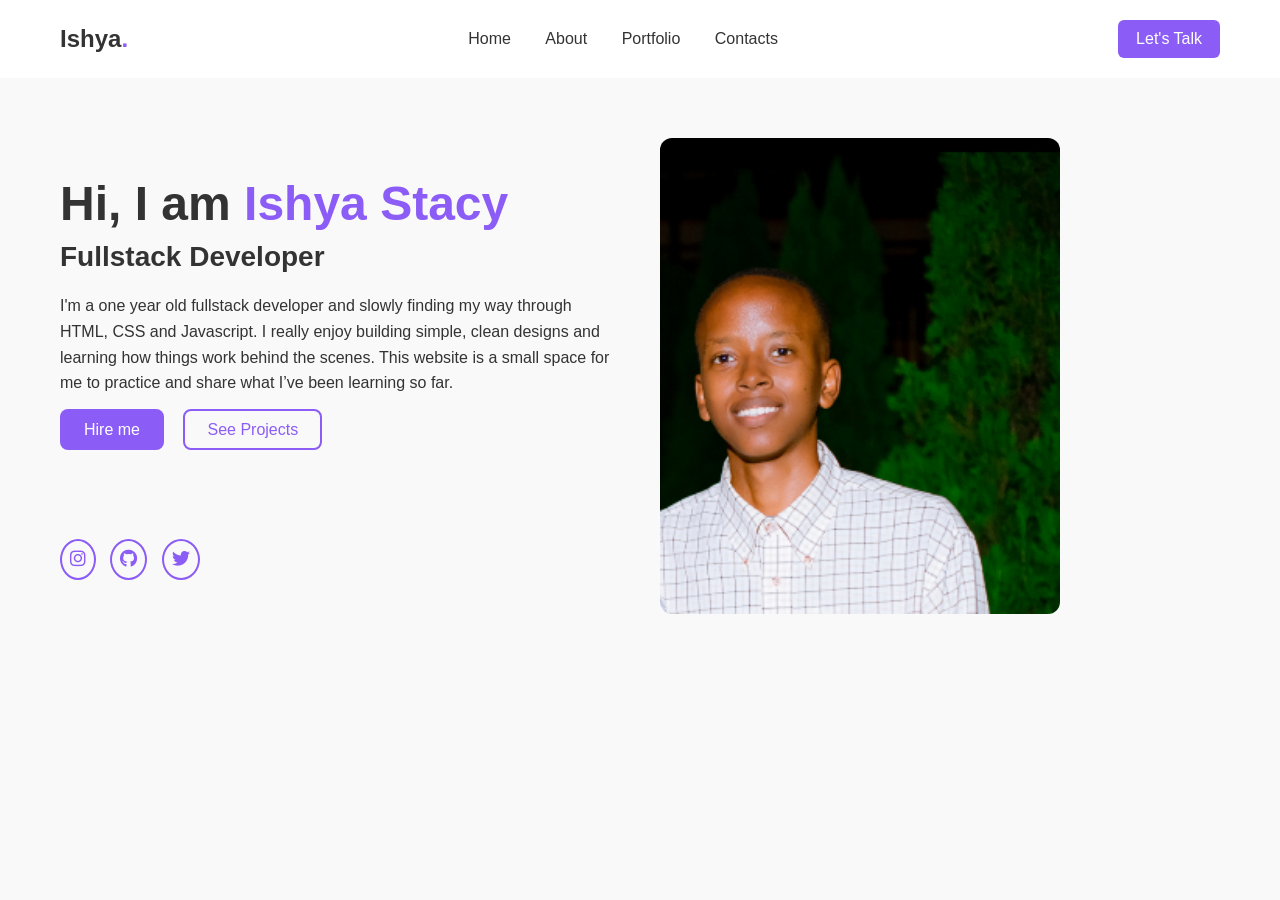
<file: index.html>
<!DOCTYPE html>
<html lang="en">
  <head>
    <meta charset="UTF-8" />
    <meta name="viewport" content="width=device-width, initial-scale=1.0" />
    <title>Portfolio</title>
    <link rel="stylesheet" href="Home.css" />
    <link
      rel="stylesheet"
      href="https://cdnjs.cloudflare.com/ajax/libs/font-awesome/6.5.0/css/all.min.css"
    />
  </head>
  <body>
    <header class="navbar">
      <div class="logo">Ishya<span>.</span></div>
      <nav class="nav-links">
        <a href="#">Home</a>
        <a href="../About/About.html">About</a>
        <a href="../Portfolio/Portfolio.html">Portfolio</a>
        <a href="../Contacts/Contacts.html">Contacts</a>
      </nav>
      <a href="../Contacts/Contacts.html" class="btn talk-btn">Let's Talk</a>

      <div class="menu-toggle" onclick="toggleMenu()">
        <i class="fas fa-bars"></i>
      </div>
    </header>

    <section class="middle">
      <div class="middle-text">
        <h1>Hi, I am <span>Ishya Stacy</span></h1>
        <h2>Fullstack Developer</h2>
        <p>
          I'm a one year old fullstack developer and slowly finding my way
          through HTML, CSS and Javascript. I really enjoy building simple,
          clean designs and learning how things work behind the scenes. This
          website is a small space for me to practice and share what I’ve been
          learning so far.
        </p>
        <div class="middle-buttons">
          <a href="../Contacts/Contacts.html" class="btn primary-btn"
            >Hire me</a
          >
          <a href="../Portfolio/Portfolio.html" class="btn outline-btn"
            >See Projects</a
          >
        </div>
        <div class="social-icons">
          <a href="https://www.instagram.com/mistacy40/"
            ><i class="fab fa-instagram"></i
          ></a>
          <a href="https://github.com/mistacyTTT"
            ><i class="fab fa-github"></i
          ></a>
          <a href="https://x.com/ISHYA40"
            ><i class="fa-brands fa-twitter"></i
          ></a>
        </div>
      </div>

      <div class="middle-image">
        <img src="Stacy.png" alt="" />
      </div>
    </section>

    <script>
      function toggleMenu() {
        document.querySelector(".nav-links").classList.toggle("active");
      }
    </script>
  </body>
</html>
</file>
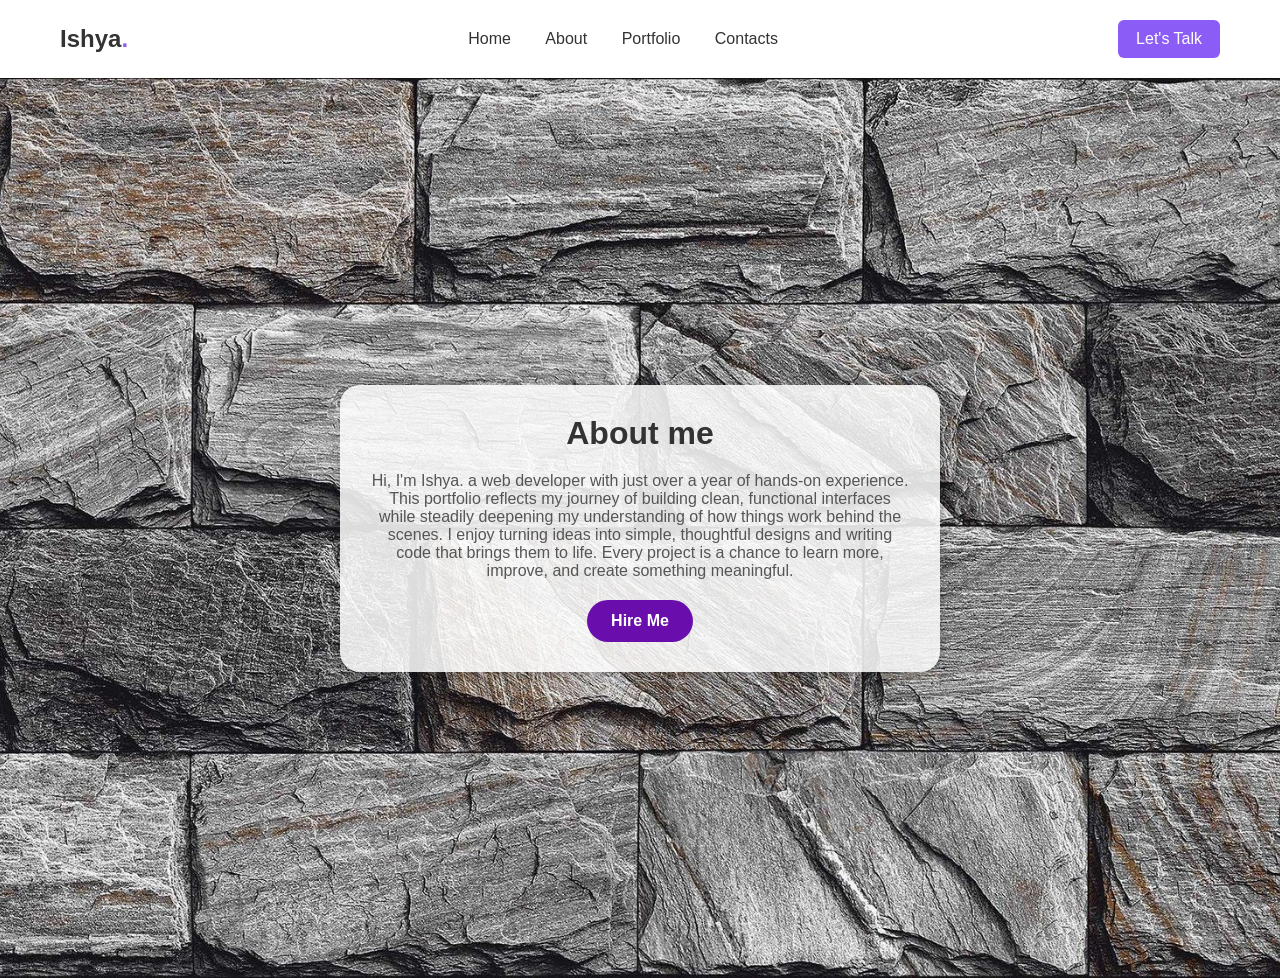
<file: About/About.html>
<!DOCTYPE html>
<html lang="en">
  <head>
    <meta charset="UTF-8" />
    <meta name="viewport" content="width=device-width, initial-scale=1.0" />
    <title>Portfolio</title>
    <link rel="stylesheet" href="About.css" />
    <link
      rel="stylesheet"
      href="https://cdnjs.cloudflare.com/ajax/libs/font-awesome/6.5.0/css/all.min.css"
    />
  </head>
  <body>
    <header class="navbar">
      <div class="logo">Ishya<span>.</span></div>
      <nav class="nav-links">
        <a href="../Home/index.html">Home</a>
        <a href="#">About</a>
        <a href="../Portfolio/Portfolio.html">Portfolio</a>
        <a href="../Contacts/Contacts.html">Contacts</a>
      </nav>
      <a href="../Contacts/Contacts.html" class="btn talk-btn">Let's Talk</a>

      <div class="hamburger" aria-label="Menu">
        <i class="fas fa-bars"></i>
      </div>
      
    </header>

    <section class="about-container">
        <div class="about-content">
            <h1>About me</h1>
            <p>Hi, I'm Ishya. a web developer with just over a year of hands-on experience. This portfolio reflects my journey of building clean, functional interfaces while steadily deepening my understanding of how things work behind the scenes. I enjoy turning ideas into simple, thoughtful designs and writing code that brings them to life. Every project is a chance to learn more, improve, and create something meaningful.</p>
            <a href="../Contacts/Contacts.html" class="hire-btn">Hire Me</a>
        </div>
    </section>

    <script>
        document.querySelector('.hamburger').onclick = () => {
          document.querySelector('.nav-links').classList.toggle('active');
        };
      </script>

    </body>
</html>
</file>
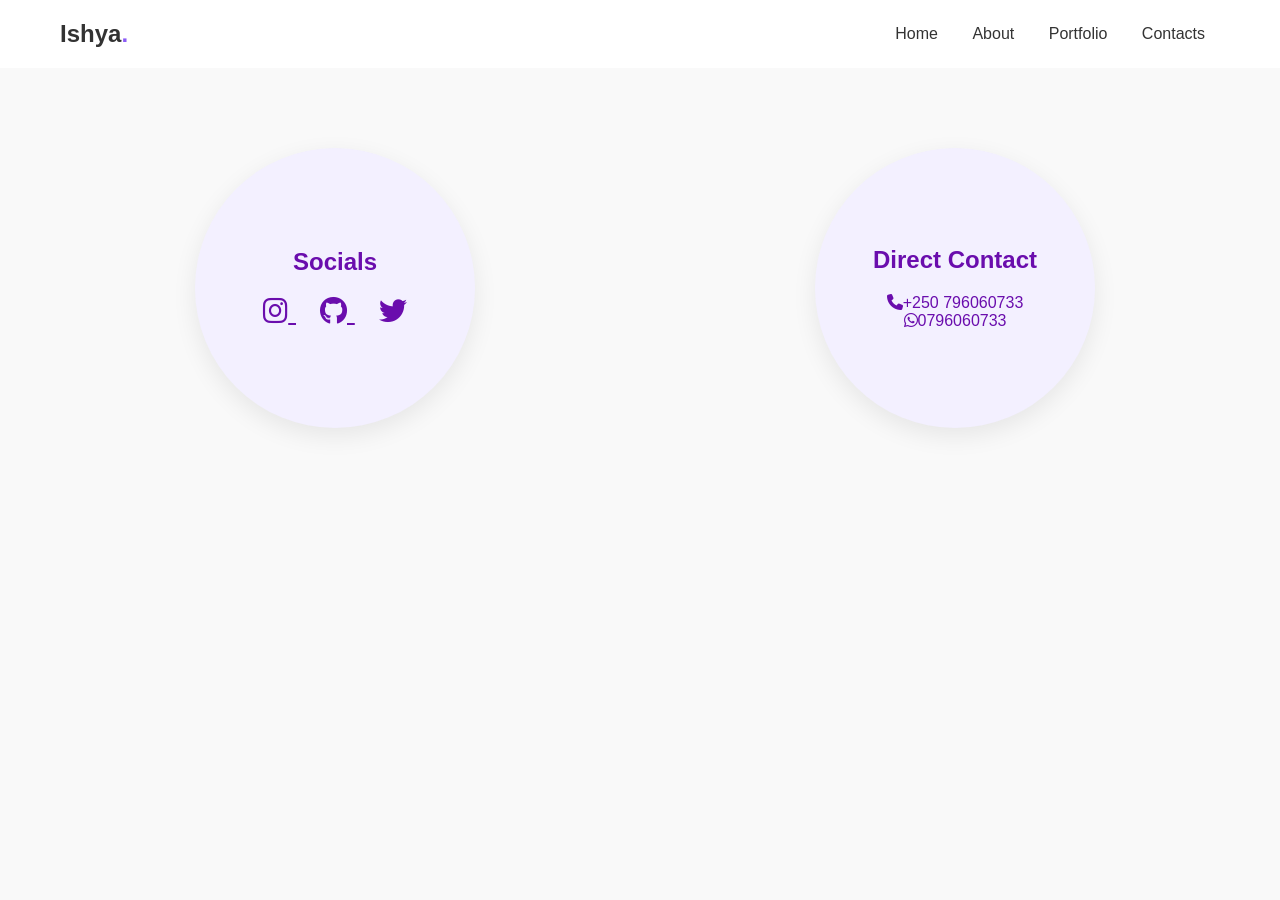
<file: Contacts/Contacts.html>
<!DOCTYPE html>
<html lang="en">
<head>
    <meta charset="UTF-8">
    <meta name="viewport" content="width=device-width, initial-scale=1.0">
    <title>Document</title>
    <link rel="stylesheet" href="Contacts.css">
    <link
      rel="stylesheet"
      href="https://cdnjs.cloudflare.com/ajax/libs/font-awesome/6.5.0/css/all.min.css"
    />
</head>
<body>
    <header class="navbar">
        <div class="logo">Ishya<span>.</span></div>
        <nav class="nav-links">
            <a href="../Home/index.html">Home</a>
            <a href="../About/About.html">About</a>
            <a href="../Portfolio/Portfolio.html">Portfolio</a>
            <a href="#">Contacts</a>
        </nav>

        <div class="hamburger" aria-label="Menu">
          <i class="fas fa-bars"></i>
        </div>
        
    </header>

    <section class="contact-section">
      <div class="social circle">
        <h2>Socials</h2>
        <div class="icons">
          <a href="https://www.instagram.com/mistacy40/" target="_blank" aria-label="instagram">
            <i class="fab fa-instagram"></i>
          </a>
          <a href="https://github.com/mistacyTTT" target="_blank" aria-label="GitHub">
            <i class="fab fa-github"></i>
          </a>
          <a href="https://x.com/ISHYA40" target="_blank" aria-label="Twitter">
            <i class="fab fa-twitter"></i>
          </a>
        </div>
      </div>

      <div class="direct circle">
        <h2>Direct Contact</h2>
        <p><i class="fas fa-phone"></i>+250 796060733</p>
        <p><i class="fab fa-whatsapp"></i>0796060733</p>
      </div>
    </section>
      
    <script>
      document.querySelector('.hamburger').onclick = () => {
        document.querySelector('.nav-links').classList.toggle('active');
      };
    </script>
    
</body>
</html>
</file>
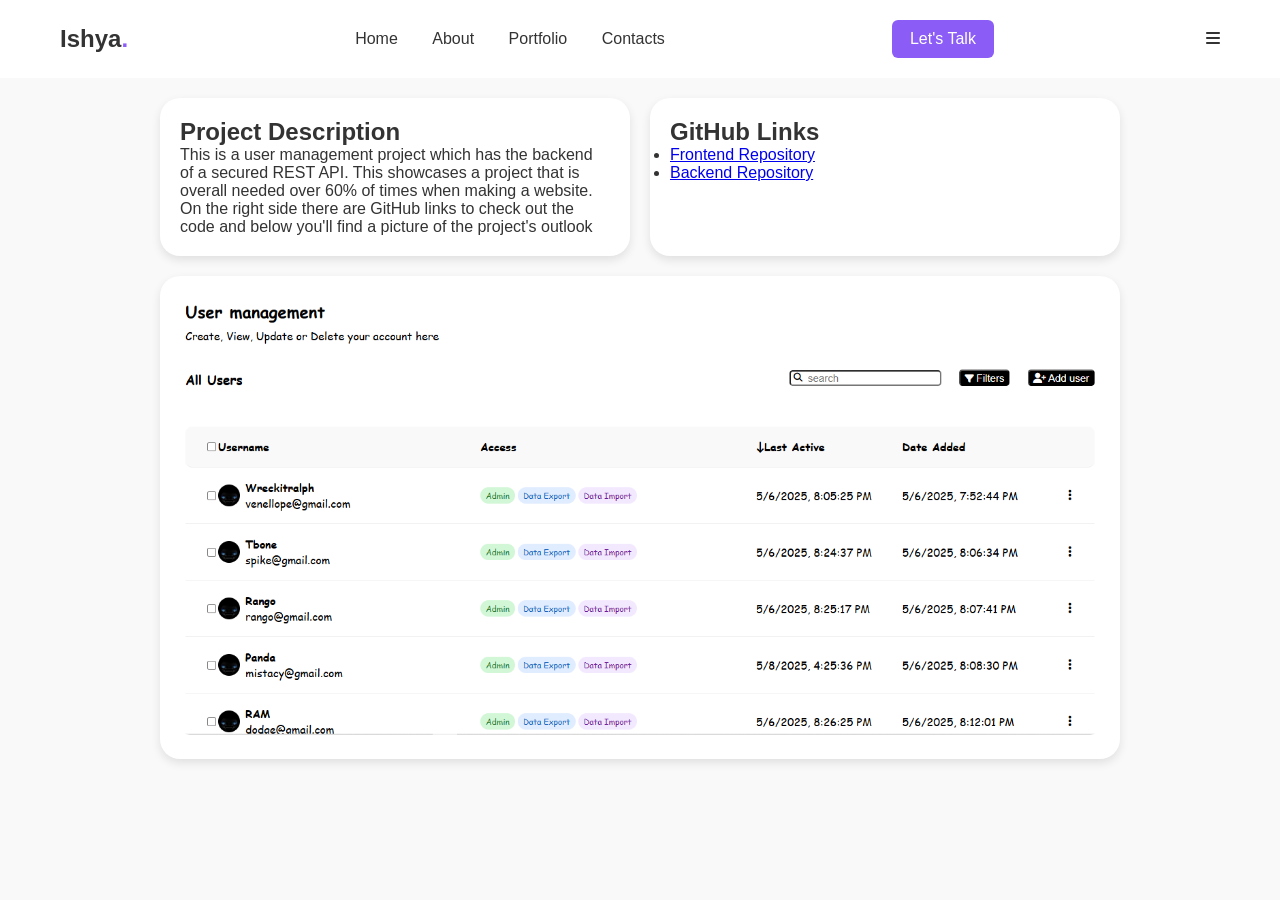
<file: Portfolio/Portfolio.html>
<!DOCTYPE html>
<html lang="en">
  <head>
    <meta charset="UTF-8" />
    <meta name="viewport" content="width=device-width, initial-scale=1.0" />
    <title>Portfolio</title>
    <link rel="stylesheet" href="Portfolio.css" />
    <link
      rel="stylesheet"
      href="https://cdnjs.cloudflare.com/ajax/libs/font-awesome/6.5.0/css/all.min.css"
    />
  </head>
  <body>
    <header class="navbar">
      <div class="logo">Ishya<span>.</span></div>
      <nav class="nav-links">
        <a href="../Home/index.html">Home</a>
        <a href="../About/About.html">About</a>
        <a href="#">Portfolio</a>
        <a href="../Contacts/Contacts.html">Contacts</a>
      </nav>
      <a href="../Contacts/Contacts.html" class="btn talk-btn">Let's Talk</a>

      <div class="hamburger" aria-label="Menu">
        <i class="fas fa-bars"></i>
      </div>
      
    </header>


    <section class="portfolio-container">
        <div class="box description">
          <h2>Project Description</h2>
          <p>This is a user management project which has the backend of a secured REST API. This showcases a project that is overall needed over 60% of times when making a website. On the right side there are GitHub links to check out the code and below you'll find a picture of the project's outlook</p>
        </div>
    
        <div class="box github-links">
          <h2>GitHub Links</h2>
          <ul>
            <li><a href="https://github.com/mistacyTTT/Integration">Frontend Repository</a></li>
            <li><a href="https://github.com/mistacyTTT/REST-API">Backend Repository</a></li>
          </ul>
        </div>
    
        <div class="box image">
          <img src="USERMangmnt.png" alt="Screenshot of project">
        </div>
      </section>

      <script>
        document.querySelector('.hamburger').onclick = () => {
          document.querySelector('.nav-links').classList.toggle('active');
        };
      </script>
      

  </body>
</html>
</file>
<file: Home.css>
* {
    margin: 0;
    padding: 0;
    box-sizing: border-box;
  }
  
  body {
    font-family: 'Segoe UI', Tahoma, Geneva, Verdana, sans-serif;
    color: #333;
    background: #f9f9f9;
  }
  
  .navbar {
    display: flex;
    justify-content: space-between;
    align-items: center;
    padding: 20px 60px;
    background: #fff;
    flex-wrap: wrap;
  }
  
  .logo {
    font-size: 24px;
    font-weight: bold;
    color: #333;
  }
  
  .logo span {
    color: #8b5cf6;
  }
  
  .nav-links a {
    margin: 0 15px;
    text-decoration: none;
    color: #333;
    font-weight: 500;
  }
  
  .talk-btn {
    background: #8b5cf6;
    color: #fff;
    padding: 10px 18px;
    border-radius: 6px;
    text-decoration: none;
  }
  
  .middle {
    display: flex;
    align-items: center;
    justify-content: space-between;
    padding: 60px;
    gap: 40px;
    flex-wrap: wrap;
  }
  
  .middle-text {
    flex: 1;
    max-width: 600px;
  }
  
  .middle-text h1 {
    font-size: 48px;
    margin-bottom: 10px;
  }
  
  .middle-text h1 span {
    color: #8b5cf6;
  }
  
  .middle-text h2 {
    font-size: 28px;
    font-weight: 600;
    margin-bottom: 20px;
  }
  
  .middle-text p {
    font-size: 16px;
    margin-bottom: 25px;
    line-height: 1.6;
  }
  
  .middle-buttons .btn {
    margin-right: 15px;
  }
  
  .primary-btn {
    background: #8b5cf6;
    color: #fff;
    padding: 12px 24px;
    border-radius: 8px;
    text-decoration: none;
  }
  
  .outline-btn {
    border: 2px solid #8b5cf6;
    color: #8b5cf6;
    padding: 10px 22px;
    border-radius: 8px;
    text-decoration: none;
  }
  
  .social-icons a {
    display: inline-block;
    margin-right: 10px;
    margin-top: 100px;
    font-size: 18px;
    color: #8b5cf6;
    border: 2px solid #8b5cf6;
    border-radius: 50%;
    padding: 8px;
    text-align: center;
  }
  
  .middle-image {
    flex: 1;
    min-width: 250px;
  }
  
  .middle-image img {
    width: 100%;
    max-width: 400px;
    border-radius: 12px;
  }
  /* Hide hamburger by default */
.menu-toggle {
    display: none;
    font-size: 24px;
    color: #8b5cf6;
    cursor: pointer;
  }
  
  /* Mobile styling */
  @media (max-width: 768px) {
    .menu-toggle {
      display: block;
    }
  
    .nav-links {
      display: none;
      flex-direction: column;
      width: 100%;
      margin-top: 15px;
      text-align: center;
    }
  
    .nav-links.active {
      display: flex;
    }
  }
</file>
<file: About/About.css>
*{
    margin: 0;
    padding: 0;
    box-sizing: border-box;
}

body{
    font-family: 'Segoe UI', Tahoma, Geneva, Verdana, sans-serif;
    height: 100%;
    color: #333;
    background: #f9f9f9;
}

.navbar{
    display: flex;
    justify-content: space-between;
    align-items: center;
    padding: 20px 60px;
    background: #fff;
}

.logo{
    font-size: 24px;
    font-weight: bold;
    color: #333;
}

.logo span{
    color: #8b5cf6;
}

.nav-links a{
    margin: 0 15px;
    text-decoration: none;
    color: #333;
    font-weight: 500;
}

.talk-btn{
    background: #8b5cf6;
    color: #fff;
    padding: 10px 18px;
    border-radius: 6px;
    text-decoration: none;
}

.about-container{
    height: 100vh;
    background: url('Stone\ BG.jpg') no-repeat center center/cover;
    display: flex;
    justify-content: center;
    align-items: center;
    text-align: center;
}

.about-content{
    background-color:  rgba(255, 255, 255, 0.85);
    padding: 30px;
    border-radius: 20px;
    max-width: 600px;
    box-shadow:  0 4px 10px rgba(0, 0, 0, 0.2);
}

.about-content h1{
    font-size: 2rem;
    margin-bottom: 20px;
    color: #333;
}

.about-content p{
    font-size: 1rem;
    margin-bottom: 20px;
    color: #555;
}

.hire-btn{
    display: inline-block;
    text-decoration: none;
    background-color: #6a0dad;
    color: white;
    padding: 12px 24px;
    border-radius: 30px;
    font-weight: bold;
    transition: background-color 0.3s ease;
}

.hire-btn:hover{
    background-color: #4e088b;
}

.hamburger {
    display: none;
    font-size: 24px;
    cursor: pointer;
    color: #333;
  }
  
  /* Mobile menu adjustments */
  @media (max-width: 768px) {
    .hamburger {
      display: block;
      position: absolute;
      top: 25px;
      right: 30px;
      z-index: 10;
    }
  
    .navbar {
      flex-direction: column;
      align-items: flex-start;
      padding: 20px 30px;
    }
  
    .nav-links {
      display: none;
      flex-direction: column;
      width: 100%;
      margin-top: 15px;
    }
  
    .nav-links.active {
      display: flex;
    }
  
    .nav-links a {
      margin: 10px 0;
    }
  }
</file>
<file: Contacts/Contacts.css>
* {
  margin: 0;
  padding: 0;
  box-sizing: border-box;
}

body {
  font-family: 'Segoe UI', Tahoma, Geneva, Verdana, sans-serif;
  color: #333;
  background: #f9f9f9;
}

.navbar {
  display: flex;
  justify-content: space-between;
  align-items: center;
  padding: 20px 60px;
  background: #fff;
  flex-wrap: wrap;
}

.logo {
  font-size: 24px;
  font-weight: bold;
  color: #333;
}

.logo span {
  color: #8b5cf6;
}

.nav-links a {
  margin: 0 15px;
  text-decoration: none;
  color: #333;
  font-weight: 500;
}

.talk-btn {
  background: #8b5cf6;
  color: #fff;
  padding: 10px 18px;
  border-radius: 6px;
  text-decoration: none;
}

.contact-section {
  display: flex;
  justify-content: space-around;
  align-items: center;
  padding: 60px 20px;
  flex-wrap: wrap;
}

.circle {
  width: 280px;
  height: 280px;
  border-radius: 50%;
  background-color: #f3f0ff;
  display: flex;
  flex-direction: column;
  align-items: center;
  justify-content: center;
  box-shadow: 0 8px 24px rgba(0, 0, 0, 0.08);
  margin: 20px;
  text-align: center;
}

.circle h2 {
  margin-bottom: 20px;
  color: #6a0dad;
  font-size: 24px;
}

.circle .icons a {
  margin: 0 12px;
  font-size: 28px;
  color: #6a0dad;
  transition: transform 0.3s, color 0.3s;
}

.circle .icons a:hover {
  transform: scale(1.2);
  color: #4b0082;
}

.circle.direct {
  margin: 10px;
  color: #6a0dad;
}

/* ✅ Mobile Responsive Styles */
@media (max-width: 768px) {
  .navbar {
    flex-direction: column;
    padding: 20px 30px;
    text-align: center;
  }

  .nav-links {
    margin-top: 15px;
  }

  .nav-links a {
    display: block;
    margin: 10px 0;
  }

  .contact-section {
    flex-direction: column;
    padding: 30px 10px;
  }

  .circle {
    width: 220px;
    height: 220px;
    margin: 15px 0;
  }

  .circle h2 {
    font-size: 20px;
  }

  .circle .icons a {
    font-size: 24px;
    margin: 0 8px;
  }
}

.hamburger {
  display: none;
  font-size: 24px;
  cursor: pointer;
  color: #333;
}

/* Mobile styles */
@media (max-width: 768px) {
  .hamburger {
    display: block;
    position: absolute;
    top: 25px;
    right: 30px;
  }

  .nav-links {
    display: none;
    flex-direction: column;
    align-items: center;
    width: 100%;
    background: #fff;
    margin-top: 20px;
  }

  .nav-links.active {
    display: flex;
  }

  .nav-links a {
    margin: 15px 0;
  }
}
</file>
<file: Portfolio/Portfolio.css>
*{
    margin: 0;
    padding: 0;
    box-sizing: border-box;
}

body{
    font-family: 'Segoe UI', Tahoma, Geneva, Verdana, sans-serif;
    color: #333;
    background: #f9f9f9;
}

.navbar{
    display: flex;
    justify-content: space-between;
    align-items: center;
    padding: 20px 60px;
    background: #fff;
}

.logo{
    font-size: 24px;
    font-weight: bold;
    color: #333;
}

.logo span{
    color: #8b5cf6;
}

.nav-links a{
    margin: 0 15px;
    text-decoration: none;
    color: #333;
    font-weight: 500;
}

.talk-btn{
    background: #8b5cf6;
    color: #fff;
    padding: 10px 18px;
    border-radius: 6px;
    text-decoration: none;
}


.portfolio-container {
    display: grid;
    grid-template-columns: 1fr 1fr;
    gap: 20px;
    max-width: 1000px;
    margin: auto;
    padding: 20px;
  }
  
  .box {
    background-color: white;
    border-radius: 20px;
    box-shadow: 0 4px 10px rgba(0,0,0,0.1);
    padding: 20px;
  }
  
  .description {
    grid-column: 1 / 2;
  }
  
  .github-links {
    grid-column: 2 / 3;
  }
  
  .image {
    grid-column: 1 / 3;
  }
  
  .image img {
    width: 100%;
    border-radius: 10px;
  }
  
  /* === Responsive Section === */
  @media (max-width: 768px) {
    .portfolio-container {
      grid-template-columns: 1fr;
    }
  
    .description,
    .github-links,
    .image {
      grid-column: 1 / 2;
    }
  }
</file>
